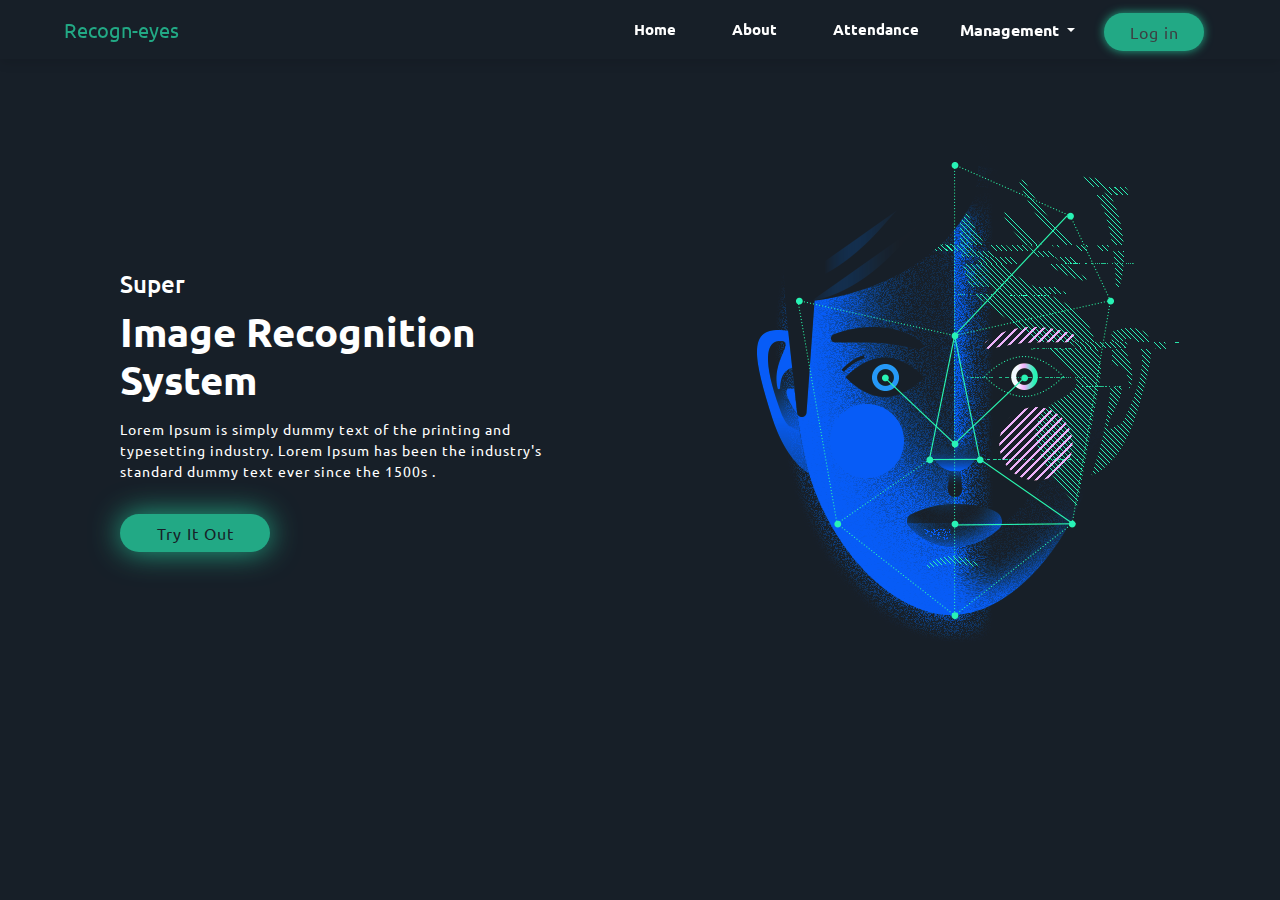
<file: index.html>
<!DOCTYPE html>
<html lang="en" dir="ltr">

<head>
  <meta charset="utf-8">
  <meta name="viewport" content="width=device-width, initial-scale=1.0">
  <link rel="stylesheet" href="https://stackpath.bootstrapcdn.com/bootstrap/4.4.1/css/bootstrap.min.css" integrity="sha384-Vkoo8x4CGsO3+Hhxv8T/Q5PaXtkKtu6ug5TOeNV6gBiFeWPGFN9MuhOf23Q9Ifjh" crossorigin="anonymous">

  <title>Image Recognition</title>
  <link rel="stylesheet" href="styles.css">

</head>

<body>

  <!-- NAVBAR -->

  <nav class="navbar navbar-expand-lg fixed-top">
    <a class="navbar-brand ml-5" href="#">Recogn-eyes</a>
    <button class="navbar-toggler" type="button" data-toggle="collapse" data-target="#navbarSupportedContent" aria-controls="navbarSupportedContent" aria-expanded="false" aria-label="Toggle navigation">
      <span class="navbar-toggler-icon"></span>
    </button>

    <div class="collapse navbar-collapse  justify-content-end" id="navbarSupportedContent">
      <ul class="navbar-nav">
        <li class="nav-item active">
          <a class="nav-link" href="#">Home <span class="sr-only">(current)</span></a>
        </li>
        <li class="nav-item">
          <a class="nav-link" href="#">About</a>
        </li>
        <li class="nav-item">
          <a class="nav-link" href="attendance.html">Attendance</a>
        </li>
        <li class="nav-item mr-3">
          <div class="dropdown">
            <button class="btn management-dropdown-btn dropdown-toggle" type="button" id="dropdownMenuButton" data-toggle="dropdown" aria-haspopup="true" aria-expanded="false">
              Management
            </button>
            <div class="dropdown-menu" aria-labelledby="dropdownMenuButton">
              <a class="dropdown-item" href="users.html">Users</a>
              <a class="dropdown-item" href="students.html">Students</a>
            </div>
          </div>
        </li>
        <li class="nav-item">
          <button type="button" class="btn login-btn">
            <a href="login.html">Log in</a>
          </button>
        </li>
        <!-- <li class="nav-item dropdown">
          <a class="nav-link dropdown-toggle" href="#" id="navbarDropdown" role="button" data-toggle="dropdown" aria-haspopup="true" aria-expanded="false">
            Dropdown
          </a>
          <div class="dropdown-menu" aria-labelledby="navbarDropdown">
            <a class="dropdown-item" href="#">Action</a>
            <a class="dropdown-item" href="#">Another action</a>
            <div class="dropdown-divider"></div>
            <a class="dropdown-item" href="#">Something else here</a>
          </div>
        </li> -->
        <li class="nav-item">
          <a class="nav-link disabled" href="#" tabindex="-1" aria-disabled="true">&nbsp;</a>
        </li>
      </ul>
      <!-- <form class="form-inline my-2 my-lg-0">
      <input class="form-control mr-sm-2" type="search" placeholder="Search" aria-label="Search">
      <button class="btn btn-outline-success my-2 my-sm-0" type="submit">Search</button>
    </form> -->
    </div>
  </nav>


  <main>

    <div class="container">
      <div class="row">
        <div class="col-md-6 content">


          <h4>Super</h4>
          <h1>Image Recognition <br> System</h1>
          <p class="my-3">Lorem Ipsum is simply dummy text of the printing and typesetting industry. Lorem Ipsum has been the industry's standard dummy text ever since the 1500s .</p>
          <button class="btn callToAction mt-3">Try It Out</button>

        </div>
        <div class="col-md-6">
          <img id="illustration" src="images/face_recognition.png" alt="">
        </div>
      </div>
    </div>

  </main>

  <!-- <div class="container divider my-5">

  </div> -->





</body>

<link href="https://fonts.googleapis.com/css2?family=Ubuntu&display=swap" rel="stylesheet">


<script src="https://code.jquery.com/jquery-3.4.1.slim.min.js" integrity="sha384-J6qa4849blE2+poT4WnyKhv5vZF5SrPo0iEjwBvKU7imGFAV0wwj1yYfoRSJoZ+n" crossorigin="anonymous"></script>
<script src="https://cdn.jsdelivr.net/npm/popper.js@1.16.0/dist/umd/popper.min.js" integrity="sha384-Q6E9RHvbIyZFJoft+2mJbHaEWldlvI9IOYy5n3zV9zzTtmI3UksdQRVvoxMfooAo" crossorigin="anonymous"></script>
<script src="https://stackpath.bootstrapcdn.com/bootstrap/4.4.1/js/bootstrap.min.js" integrity="sha384-wfSDF2E50Y2D1uUdj0O3uMBJnjuUD4Ih7YwaYd1iqfktj0Uod8GCExl3Og8ifwB6" crossorigin="anonymous"></script>

</html>
</file>
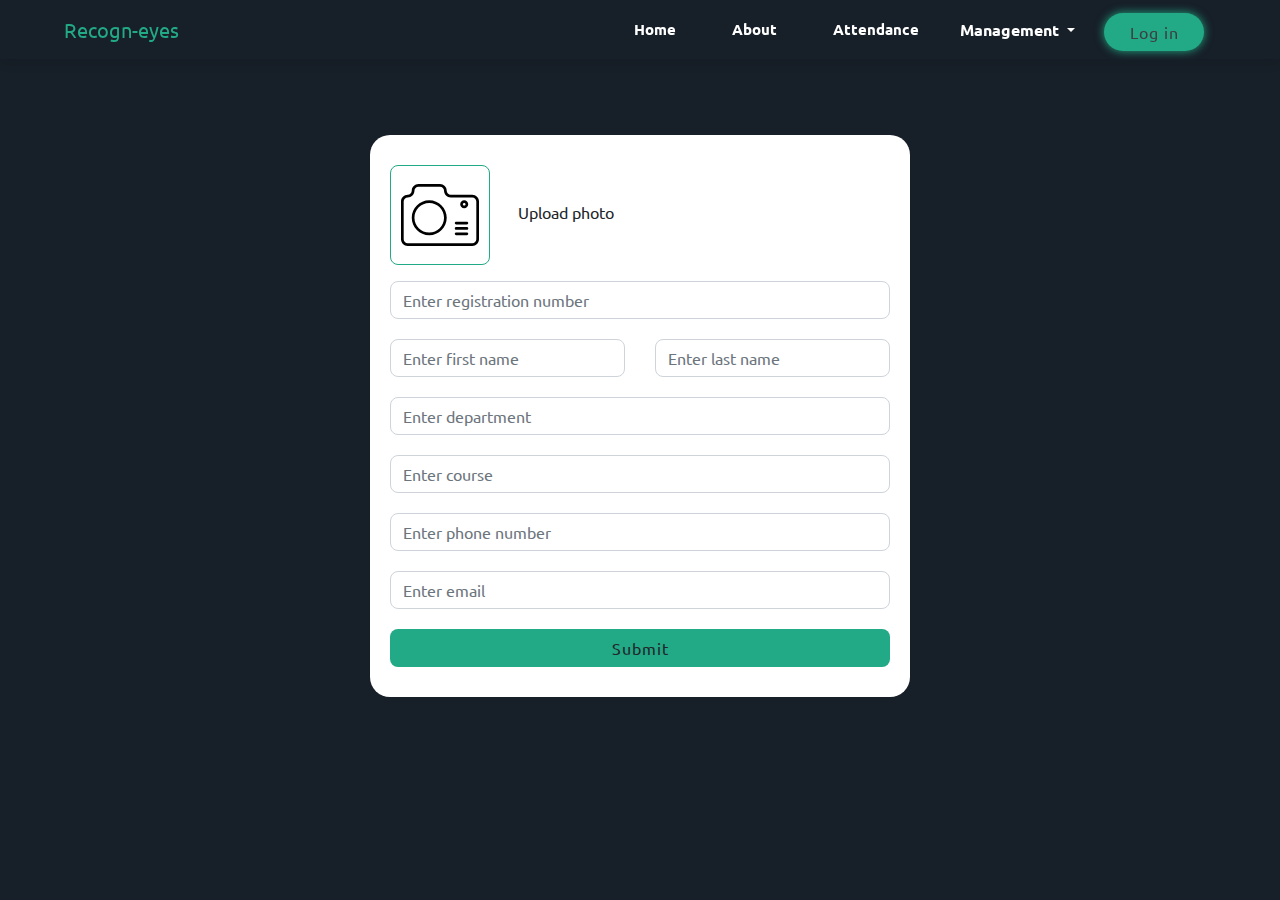
<file: create-student.html>
<!DOCTYPE html>
<html lang="en" dir="ltr">

<head>
  <meta charset="utf-8">
  <meta name="viewport" content="width=device-width, initial-scale=1.0">
  <link rel="stylesheet" href="https://stackpath.bootstrapcdn.com/bootstrap/4.4.1/css/bootstrap.min.css" integrity="sha384-Vkoo8x4CGsO3+Hhxv8T/Q5PaXtkKtu6ug5TOeNV6gBiFeWPGFN9MuhOf23Q9Ifjh" crossorigin="anonymous">

  <title>Image Recognition</title>
  <link rel="stylesheet" href="styles.css">
  <link rel="stylesheet" href="create-student.css">


</head>

<body>

  <!-- NAVBAR -->

  <nav class="navbar navbar-expand-lg fixed-top">
    <a class="navbar-brand ml-5" href="index.html">Recogn-eyes</a>
    <button class="navbar-toggler" type="button" data-toggle="collapse" data-target="#navbarSupportedContent" aria-controls="navbarSupportedContent" aria-expanded="false" aria-label="Toggle navigation">
      <span class="navbar-toggler-icon"></span>
    </button>

    <div class="collapse navbar-collapse  justify-content-end" id="navbarSupportedContent">
      <ul class="navbar-nav">
        <li class="nav-item active">
          <a class="nav-link" href="index.html">Home <span class="sr-only">(current)</span></a>
        </li>
        <li class="nav-item">
          <a class="nav-link" href="#">About</a>
        </li>
        <li class="nav-item">
          <a class="nav-link" href="attendance.html">Attendance</a>
        </li>
        <li class="nav-item mr-3">
          <div class="dropdown">
            <button class="btn management-dropdown-btn dropdown-toggle" type="button" id="dropdownMenuButton" data-toggle="dropdown" aria-haspopup="true" aria-expanded="false">
              Management
            </button>
            <div class="dropdown-menu" aria-labelledby="dropdownMenuButton">
              <a class="dropdown-item" href="users.html">Users</a>
              <a class="dropdown-item" href="students.html">Students</a>
            </div>
          </div>
        </li>
        <li class="nav-item">
          <button type="button" class="btn login-btn">
            <a href="login.html">Log in</a>

          </button>
        </li>
        <!-- <li class="nav-item dropdown">
          <a class="nav-link dropdown-toggle" href="#" id="navbarDropdown" role="button" data-toggle="dropdown" aria-haspopup="true" aria-expanded="false">
            Dropdown
          </a>
          <div class="dropdown-menu" aria-labelledby="navbarDropdown">
            <a class="dropdown-item" href="#">Action</a>
            <a class="dropdown-item" href="#">Another action</a>
            <div class="dropdown-divider"></div>
            <a class="dropdown-item" href="#">Something else here</a>
          </div>
        </li> -->
        <li class="nav-item">
          <a class="nav-link disabled" href="#" tabindex="-1" aria-disabled="true">&nbsp;</a>
        </li>
      </ul>
      <!-- <form class="form-inline my-2 my-lg-0">
      <input class="form-control mr-sm-2" type="search" placeholder="Search" aria-label="Search">
      <button class="btn btn-outline-success my-2 my-sm-0" type="submit">Search</button>
    </form> -->
    </div>
  </nav>




  <div class="container create-student">

    <div class="row justify-content-center">
      <div class="col-md-6">


        <form>

          <div class="form-group">
              <img src="images/photo-camera.svg" alt="camera" width="100px">
            <span class="ml-4">Upload photo</span>
          </div>

          <div class="form-group">
            <input type="text" class="form-control" id="reg_no" placeholder="Enter registration number">
          </div>

          <div class="row">
            <div class="col-md-6">
              <div class="form-group">
                <input type="text" class="form-control" id="f_name" placeholder="Enter first name">
              </div>
            </div>
            <div class="col-md-6">
              <div class="form-group">
                <input type="text" class="form-control" id="l_name" placeholder="Enter last name">
              </div>
            </div>
          </div>

          <div class="form-group">
            <input type="text" class="form-control" id="department" placeholder="Enter department">
          </div>

          <div class="form-group">
            <input type="text" class="form-control" id="course" placeholder="Enter course">
          </div>

          <div class="form-group">
            <input type="text" class="form-control" id="phone_no" placeholder="Enter phone number">
          </div>

          <div class="form-group">
            <input type="email" class="form-control" id="email" aria-describedby="emailHelp" placeholder="Enter email">
          </div>


          <!-- <div class="form-check">
        <input type="checkbox" class="form-check-input" id="exampleCheck1">
        <label class="form-check-label" for="exampleCheck1">Check me out</label>
      </div> -->
          <button type="submit" class="btn submit-btn">Submit</button>
        </form>


      </div>
    </div>



  </div>


</body>

<link href="https://fonts.googleapis.com/css2?family=Ubuntu&display=swap" rel="stylesheet">


<script src="https://code.jquery.com/jquery-3.4.1.slim.min.js" integrity="sha384-J6qa4849blE2+poT4WnyKhv5vZF5SrPo0iEjwBvKU7imGFAV0wwj1yYfoRSJoZ+n" crossorigin="anonymous"></script>
<script src="https://cdn.jsdelivr.net/npm/popper.js@1.16.0/dist/umd/popper.min.js" integrity="sha384-Q6E9RHvbIyZFJoft+2mJbHaEWldlvI9IOYy5n3zV9zzTtmI3UksdQRVvoxMfooAo" crossorigin="anonymous"></script>
<script src="https://stackpath.bootstrapcdn.com/bootstrap/4.4.1/js/bootstrap.min.js" integrity="sha384-wfSDF2E50Y2D1uUdj0O3uMBJnjuUD4Ih7YwaYd1iqfktj0Uod8GCExl3Og8ifwB6" crossorigin="anonymous"></script>

</html>
</file>
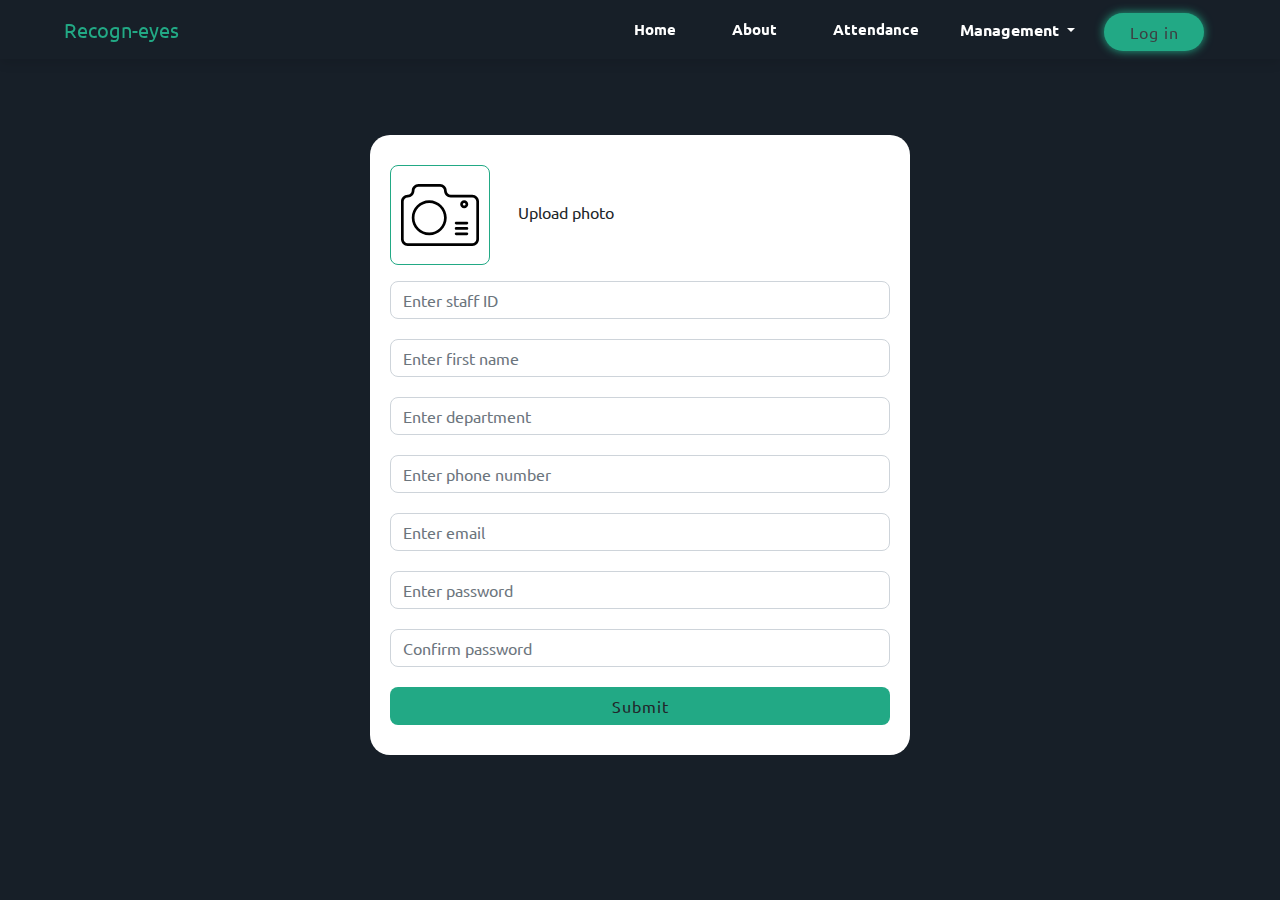
<file: create-user.html>
<!DOCTYPE html>
<html lang="en" dir="ltr">

<head>
  <meta charset="utf-8">
  <meta name="viewport" content="width=device-width, initial-scale=1.0">
  <link rel="stylesheet" href="https://stackpath.bootstrapcdn.com/bootstrap/4.4.1/css/bootstrap.min.css" integrity="sha384-Vkoo8x4CGsO3+Hhxv8T/Q5PaXtkKtu6ug5TOeNV6gBiFeWPGFN9MuhOf23Q9Ifjh" crossorigin="anonymous">

  <title>Image Recognition</title>
  <link rel="stylesheet" href="styles.css">
  <link rel="stylesheet" href="create-user.css">


</head>

<body>

  <!-- NAVBAR -->

  <nav class="navbar navbar-expand-lg fixed-top">
    <a class="navbar-brand ml-5" href="index.html">Recogn-eyes</a>
    <button class="navbar-toggler" type="button" data-toggle="collapse" data-target="#navbarSupportedContent" aria-controls="navbarSupportedContent" aria-expanded="false" aria-label="Toggle navigation">
      <span class="navbar-toggler-icon"></span>
    </button>

    <div class="collapse navbar-collapse  justify-content-end" id="navbarSupportedContent">
      <ul class="navbar-nav">
        <li class="nav-item active">
          <a class="nav-link" href="index.html">Home <span class="sr-only">(current)</span></a>
        </li>
        <li class="nav-item">
          <a class="nav-link" href="#">About</a>
        </li>
        <li class="nav-item">
          <a class="nav-link" href="attendance.html">Attendance</a>
        </li>
        <li class="nav-item mr-3">
          <div class="dropdown">
            <button class="btn management-dropdown-btn dropdown-toggle" type="button" id="dropdownMenuButton" data-toggle="dropdown" aria-haspopup="true" aria-expanded="false">
              Management
            </button>
            <div class="dropdown-menu" aria-labelledby="dropdownMenuButton">
              <a class="dropdown-item" href="#">Users</a>
              <a class="dropdown-item" href="students.html">Students</a>
            </div>
          </div>
        </li>
        <li class="nav-item">
          <button type="button" class="btn login-btn">
            <a href="login.html">Log in</a>

          </button>
        </li>
        <!-- <li class="nav-item dropdown">
          <a class="nav-link dropdown-toggle" href="#" id="navbarDropdown" role="button" data-toggle="dropdown" aria-haspopup="true" aria-expanded="false">
            Dropdown
          </a>
          <div class="dropdown-menu" aria-labelledby="navbarDropdown">
            <a class="dropdown-item" href="#">Action</a>
            <a class="dropdown-item" href="#">Another action</a>
            <div class="dropdown-divider"></div>
            <a class="dropdown-item" href="#">Something else here</a>
          </div>
        </li> -->
        <li class="nav-item">
          <a class="nav-link disabled" href="#" tabindex="-1" aria-disabled="true">&nbsp;</a>
        </li>
      </ul>
      <!-- <form class="form-inline my-2 my-lg-0">
      <input class="form-control mr-sm-2" type="search" placeholder="Search" aria-label="Search">
      <button class="btn btn-outline-success my-2 my-sm-0" type="submit">Search</button>
    </form> -->
    </div>
  </nav>




  <div class="container create-user">


    <div class="row justify-content-center">
      <div class="col-md-6">


        <form>

          <div class="form-group">
            <img src="images/photo-camera.svg" alt="camera" width="100px">
            <span class="ml-4">Upload photo</span>
          </div>

          <div class="form-group">
            <input type="text" class="form-control" id="reg_no" placeholder="Enter staff ID">
          </div>

          <div class="form-group">
            <input type="text" class="form-control" id="f_name" placeholder="Enter first name">
          </div>

          <div class="form-group">
            <input type="text" class="form-control" id="department" placeholder="Enter department">
          </div>

          <div class="form-group">
            <input type="text" class="form-control" id="phone_no" placeholder="Enter phone number">
          </div>

          <div class="form-group">
            <input type="email" class="form-control" id="email" aria-describedby="emailHelp" placeholder="Enter email">
          </div>

          <div class="form-group">
            <input type="text" class="form-control" id="password" placeholder="Enter password">
          </div>

          <div class="form-group">
            <input type="text" class="form-control" id="confirm-password" placeholder="Confirm password">
          </div>



          <!-- <div class="form-check">
        <input type="checkbox" class="form-check-input" id="exampleCheck1">
        <label class="form-check-label" for="exampleCheck1">Check me out</label>
      </div> -->
          <button type="submit" class="btn submit-btn">Submit</button>
        </form>


      </div>
    </div>



  </div>


</body>

<link href="https://fonts.googleapis.com/css2?family=Ubuntu&display=swap" rel="stylesheet">


<script src="https://code.jquery.com/jquery-3.4.1.slim.min.js" integrity="sha384-J6qa4849blE2+poT4WnyKhv5vZF5SrPo0iEjwBvKU7imGFAV0wwj1yYfoRSJoZ+n" crossorigin="anonymous"></script>
<script src="https://cdn.jsdelivr.net/npm/popper.js@1.16.0/dist/umd/popper.min.js" integrity="sha384-Q6E9RHvbIyZFJoft+2mJbHaEWldlvI9IOYy5n3zV9zzTtmI3UksdQRVvoxMfooAo" crossorigin="anonymous"></script>
<script src="https://stackpath.bootstrapcdn.com/bootstrap/4.4.1/js/bootstrap.min.js" integrity="sha384-wfSDF2E50Y2D1uUdj0O3uMBJnjuUD4Ih7YwaYd1iqfktj0Uod8GCExl3Og8ifwB6" crossorigin="anonymous"></script>

</html>
</file>
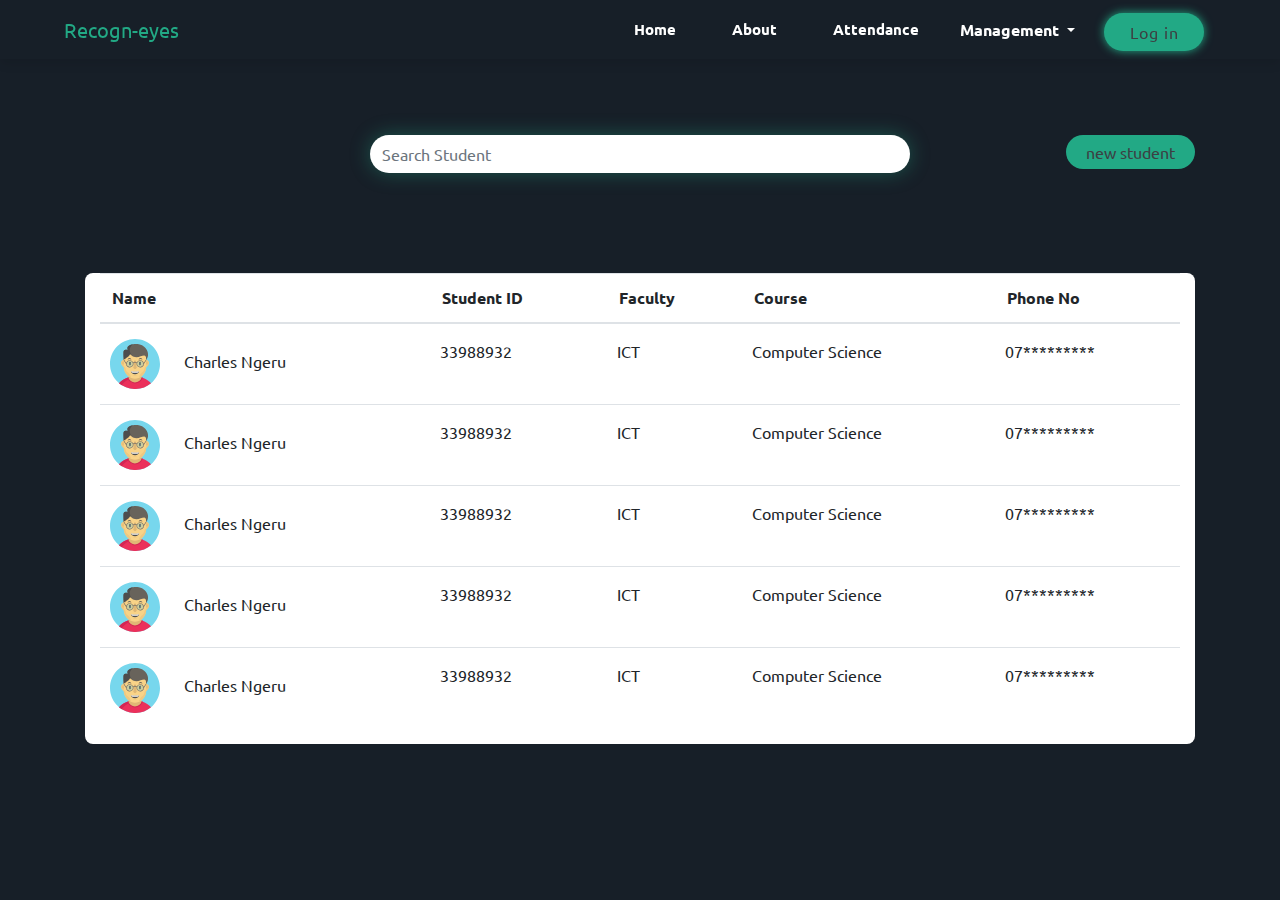
<file: students.html>
<!DOCTYPE html>
<html lang="en" dir="ltr">

<head>
  <meta charset="utf-8">
  <meta name="viewport" content="width=device-width, initial-scale=1.0">
  <link rel="stylesheet" href="https://stackpath.bootstrapcdn.com/bootstrap/4.4.1/css/bootstrap.min.css" integrity="sha384-Vkoo8x4CGsO3+Hhxv8T/Q5PaXtkKtu6ug5TOeNV6gBiFeWPGFN9MuhOf23Q9Ifjh" crossorigin="anonymous">

  <title>Image Recognition</title>
  <link rel="stylesheet" href="styles.css">
  <link rel="stylesheet" href="students.css">


</head>

<body>

  <!-- NAVBAR -->

  <nav class="navbar navbar-expand-lg fixed-top">
    <a class="navbar-brand ml-5" href="index.html">Recogn-eyes</a>
    <button class="navbar-toggler" type="button" data-toggle="collapse" data-target="#navbarSupportedContent" aria-controls="navbarSupportedContent" aria-expanded="false" aria-label="Toggle navigation">
      <span class="navbar-toggler-icon"></span>
    </button>

    <div class="collapse navbar-collapse  justify-content-end" id="navbarSupportedContent">
      <ul class="navbar-nav">
        <li class="nav-item active">
          <a class="nav-link" href="index.html">Home <span class="sr-only">(current)</span></a>
        </li>
        <li class="nav-item">
          <a class="nav-link" href="#">About</a>
        </li>
        <li class="nav-item">
          <a class="nav-link" href="attendance.html">Attendance</a>
        </li>
        <li class="nav-item mr-3">
          <div class="dropdown">
            <button class="btn management-dropdown-btn dropdown-toggle" type="button" id="dropdownMenuButton" data-toggle="dropdown" aria-haspopup="true" aria-expanded="false">
              Management
            </button>
            <div class="dropdown-menu" aria-labelledby="dropdownMenuButton">
              <a class="dropdown-item" href="users.html">Users</a>
              <a class="dropdown-item" href="students.html">Students</a>
            </div>
          </div>
        </li>
        <li class="nav-item">
          <button type="button" class="btn login-btn">
            <a href="login.html">Log in</a>

          </button>
        </li>
        <!-- <li class="nav-item dropdown">
          <a class="nav-link dropdown-toggle" href="#" id="navbarDropdown" role="button" data-toggle="dropdown" aria-haspopup="true" aria-expanded="false">
            Dropdown
          </a>
          <div class="dropdown-menu" aria-labelledby="navbarDropdown">
            <a class="dropdown-item" href="#">Action</a>
            <a class="dropdown-item" href="#">Another action</a>
            <div class="dropdown-divider"></div>
            <a class="dropdown-item" href="#">Something else here</a>
          </div>
        </li> -->
        <li class="nav-item">
          <a class="nav-link disabled" href="#" tabindex="-1" aria-disabled="true">&nbsp;</a>
        </li>
      </ul>
      <!-- <form class="form-inline my-2 my-lg-0">
      <input class="form-control mr-sm-2" type="search" placeholder="Search" aria-label="Search">
      <button class="btn btn-outline-success my-2 my-sm-0" type="submit">Search</button>
    </form> -->
    </div>
  </nav>



  <div class="container students-section">

    <div class="row">
      <div class="col-md-3">
        <!-- <button class="btn add-new-action" title="create new student">
          Run attendance
          </button> -->

      </div>
      <div class="col-md-6">
        <div class="form-group" align="center">
          <input id="search" class="form-control" type="text" name="search" placeholder="Search Student">
        </div>
      </div>
      <div class="col-md-3 text-right">
        <button class="btn add-new-action" title="create new student">
          <a href="create-student.html">
            new student
          </a>
        </button>
      </div>

    </div>


    <div class="container students-listing mb-5">
      <div class="table-responsive">
        <table class="table">
          <thead>
            <tr>
              <th>Name</th>
              <th>Student ID</th>
              <th>Faculty</th>
              <th>Course</th>
              <th>Phone No</th>
            </tr>
          </thead>
          <tbody>
            <tr>
              <td>
                <img class="avatar" src="images/programmer.svg" alt="avatar">

                Charles Ngeru
              </td>
              <td>33988932</td>
              <td>ICT</td>
              <td>Computer Science</td>
              <td>07*********</td>

            </tr>
            <tr>
              <td>
                <img class="avatar" src="images/programmer.svg" alt="avatar">

                Charles Ngeru
              </td>
              <td>33988932</td>
              <td>ICT</td>
              <td>Computer Science</td>
              <td>07*********</td>

            </tr>
            <tr>
              <td>
                <img class="avatar" src="images/programmer.svg" alt="avatar">

                Charles Ngeru
              </td>
              <td>33988932</td>
              <td>ICT</td>
              <td>Computer Science</td>
              <td>07*********</td>

            </tr>
            <tr>
              <td>
                <img class="avatar" src="images/programmer.svg" alt="avatar">

                Charles Ngeru
              </td>
              <td>33988932</td>
              <td>ICT</td>
              <td>Computer Science</td>
              <td>07*********</td>

            </tr>
            <tr>
              <td>
                <img class="avatar" src="images/programmer.svg" alt="avatar">

                Charles Ngeru
              </td>
              <td>33988932</td>
              <td>ICT</td>
              <td>Computer Science</td>
              <td>07*********</td>

            </tr>
          </tbody>
        </table>

      </div>

    </div>

  </div>


</body>

<link href="https://fonts.googleapis.com/css2?family=Ubuntu&display=swap" rel="stylesheet">


<script src="https://code.jquery.com/jquery-3.4.1.slim.min.js" integrity="sha384-J6qa4849blE2+poT4WnyKhv5vZF5SrPo0iEjwBvKU7imGFAV0wwj1yYfoRSJoZ+n" crossorigin="anonymous"></script>
<script src="https://cdn.jsdelivr.net/npm/popper.js@1.16.0/dist/umd/popper.min.js" integrity="sha384-Q6E9RHvbIyZFJoft+2mJbHaEWldlvI9IOYy5n3zV9zzTtmI3UksdQRVvoxMfooAo" crossorigin="anonymous"></script>
<script src="https://stackpath.bootstrapcdn.com/bootstrap/4.4.1/js/bootstrap.min.js" integrity="sha384-wfSDF2E50Y2D1uUdj0O3uMBJnjuUD4Ih7YwaYd1iqfktj0Uod8GCExl3Og8ifwB6" crossorigin="anonymous"></script>

</html>
</file>
<file: styles.css>
body {
  font-family: 'Ubuntu', sans-serif;
  overflow-x: hidden;
  background-color: #171f28;
}

.btn:focus,
.btn:active,
button:active,
button:focus {
  outline: none !important;
  box-shadow: none !important;
}

/* COMMON ELEMENTS STYLING */
.divider {
  background-color: #22a985;
  width: 80%;
  height: 2px;
  border-radius: 20px;
}

/* NAVBAR STYLING*/
nav {
  background-color: #171f28;
  box-shadow: 0 5px 10px 0 rgba(0, 0, 0, 0.09);
}

nav .navbar-brand {
  color: #22a985;
}

nav .navbar-collapse .nav-link {
  color: #fff;
  font-size: 15px;
  font-weight: 600;
  text-decoration: none;
  margin: 0px 10px;
  padding: 10px 10px;
  position: relative;
  z-index: 0;
  /* color: rgba(0, 0, 0, 0.6) !important; */
  cursor: pointer;
  margin: 0px 20px;
}

nav .navbar-collapse .nav-link:hover {
  color: #fff;
}

nav .navbar-collapse .nav-link:after {
  position: absolute;
  left: 10px;
  height: 4px;
  background: #fff;
  /* background: #075cf7; */
  content: "";
  opacity: 0;
  transition: all 0.3s;
}

nav .navbar-collapse .nav-link:after {
  width: 30px;
  border-radius: 20px;
  bottom: 0px;
  transform: translateX(-10px);
}

nav .navbar-collapse .nav-link:hover:after {
  opacity: 1;
  transform: translateX(0px);
}

nav .login-btn {
  color: #171f28;
  letter-spacing: 1px;
  width: 100px;
  border-radius: 50px;
  background-color: #22a985;
  box-shadow: 0 0 10px 0 rgba(34, 170, 133);
  margin-top: 5px;

}

nav .login-btn a{
  text-decoration: none;
  color: #3c4043!important;
}

nav .management-dropdown-btn {
  background-color: transparent;
  color: #fff !important;
  font-weight: 600;
  font-family: 'Ubuntu', sans-serif !important;
  margin-top: 3px;
}

nav .dropdown-menu {
  border-radius: 8px;
  padding: 0;
  overflow: hidden;
}

nav .dropdown-menu a {
  margin: 0;
  color: #5f6368;
  padding: 10px 15px;
}

nav .dropdown-menu a:focus,
nav .dropdown-menu a:active,
nav .dropdown-menu a:hover {
  color: #5f6368;
  background-color: #f1f1f1 !important;
}

/* MAIN LANDING SECTION */
main {
  color: #fff;
  overflow-x: hidden;
  padding: 10vh 0px;
}

main .content {
  z-index: 10;
  padding: 20vh 50px;
}

main .content h4 {
  /* color: #075cf7; */
}

main .content h1 {
  font-weight: 600;
}

main .content p {
  letter-spacing: 1px;
  font-size: 14px;
}

main #illustration {
  position: relative;
  right: 100px;
}

main .callToAction {
  color: #171f28;
  letter-spacing: 1px;
  width: 150px;
  border-radius: 50px;
  background-color: #22a985;
  box-shadow: 0 0 30px 0 rgba(34, 170, 133);
  /* background-image:linear-gradient( 160deg, #fff , #22a985); */
}


#search {
  width: 100%;
  border: none;
  border-radius: 50px;
  margin-bottom: 100px;
  box-shadow: 0 0 20px 0 rgba(34, 170, 133, 0.4);
}
</file>
<file: create-student.css>
.create-student{
padding-top: 15vh;
}

.create-student  img{
  background-color: #fff;
  padding: 10px;
  border-radius: 8px;
  border: 1px solid #22a985;
  cursor: pointer;
  /* width: 100px;
  height: 100px; */
}

form{
  background-color: #fff;
  border-radius: 20px;
  padding: 30px 20px;
}
form input{
  border: none;
  outline: none!important;
  box-shadow: none!important;
  border-radius: 8px!important;
  margin-bottom: 20px;
}

form input:focus,
form input:active{

  border: 2px solid #22a985!important;
}
form .submit-btn{
  width: 100%;
  background-color: #22a985;
  letter-spacing: 1px;
  border-radius: 8px;
}
</file>
<file: create-user.css>
.create-user {
  padding-top: 15vh;
}

.create-user img {
  background-color: #fff;
  padding: 10px;
  border-radius: 8px;
  border: 1px solid #22a985;
  cursor: pointer;
  /* width: 100px;
  height: 100px; */
}

form {
  background-color: #fff;
  border-radius: 20px;
  padding: 30px 20px;
}

form input {
  border: none;
  outline: none !important;
  box-shadow: none !important;
  border-radius: 8px !important;
  margin-bottom: 20px;
}

form input:focus,
form input:active {
  border: 2px solid #22a985 !important;
}

form .submit-btn {
  width: 100%;
  background-color: #22a985;
  letter-spacing: 1px;
  border-radius: 8px;
}
</file>
<file: students.css>
/* INTERFACE SECTION STYLING */
.interface {
  padding-top: 15vh;
}


.interface .profile .card {
  padding: 30px 20px;
  color: #3c4043;
  border-radius: 8px;
  background-color: #fff;
}

.interface .profile .card img {
  width: 200px;
}

.interface .profile .card h3 {
  font-weight: 600;
}

.interface .profile .card h5 {
  font-size: 18px;
}

.interface .ID {
  background-color: #fff;
  border-radius: 8px;
}

.interface .f-print {
  background-color: #fff;
  border-radius: 8px;
}

.interface .f-print .finger {
  width: 100px;
}

.interface .details .card {
  color: #fff;
  border-radius: 20px;
  background-color: #585B5F;
}

.interface .details .card h4 {
  letter-spacing: 1px;
  font-weight: 600;
}


.add-new-action{
  background-color: #22a985;
  border: none!important;
  border-radius: 20px;
  padding: 5px 20px;
}

.add-new-action a{
  text-decoration: none;
  color: #3c4043!important;
}

.students-section{
  padding-top: 15vh;
}


.students-listing {
  background-color: #fff;
  border-radius: 8px;
  overflow: hidden;
}

.students-listing table tbody td {
  padding: 15px 10px !important;
}

.students-listing table tbody tr:hover td {
  background-color: #f1f1f1;
}
td .avatar{
  height: 50px;
  margin-right: 20px;
}
</file>
